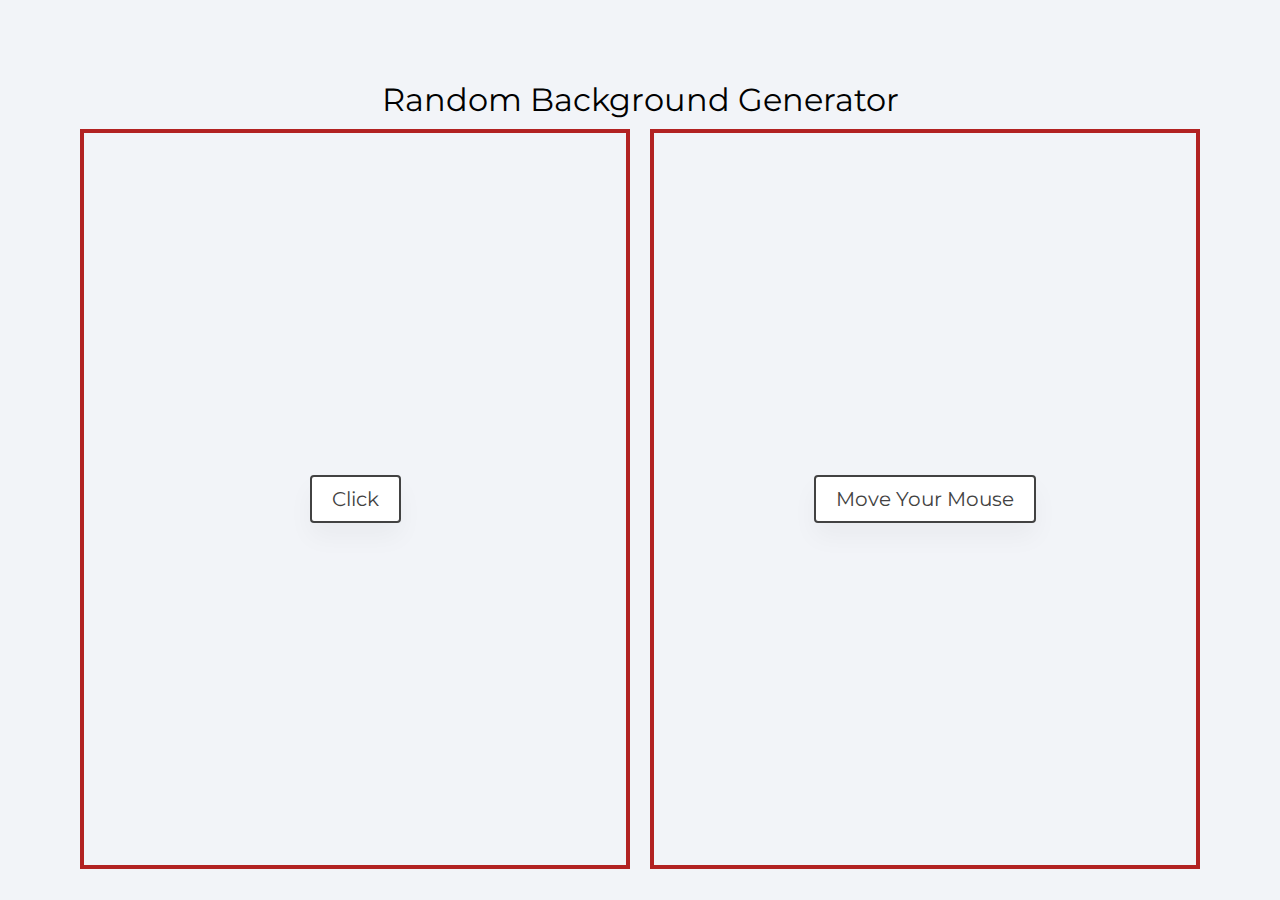
<file: block-BJaaek/code/index.html>
<!DOCTYPE html>
<html lang="en">
  <head>
    <meta charset="UTF-8" />
    <meta name="viewport" content="width=device-width, initial-scale=1.0" />
    <title>Random Background Generator</title>
    <link
      href="https://fonts.googleapis.com/css2?family=Montserrat:wght@200;400&display=swap"
      rel="stylesheet"
    />
    <link rel="stylesheet" href="style.css" />
  </head>
  <body>
    <div class="container">
      <h1>Random Background Generator</h1>
      <div class="boxes">
        <div class="box first">
          <div class="text">
            <p class="banner">Click</p>
          </div>
        </div>
        <div class="box second">
          <div class="text">
            <p class="banner">Move Your Mouse</p>
          </div>
        </div>
      </div>
    </div>
    <script src="./script.js"></script>
  </body>
</html>
</file>
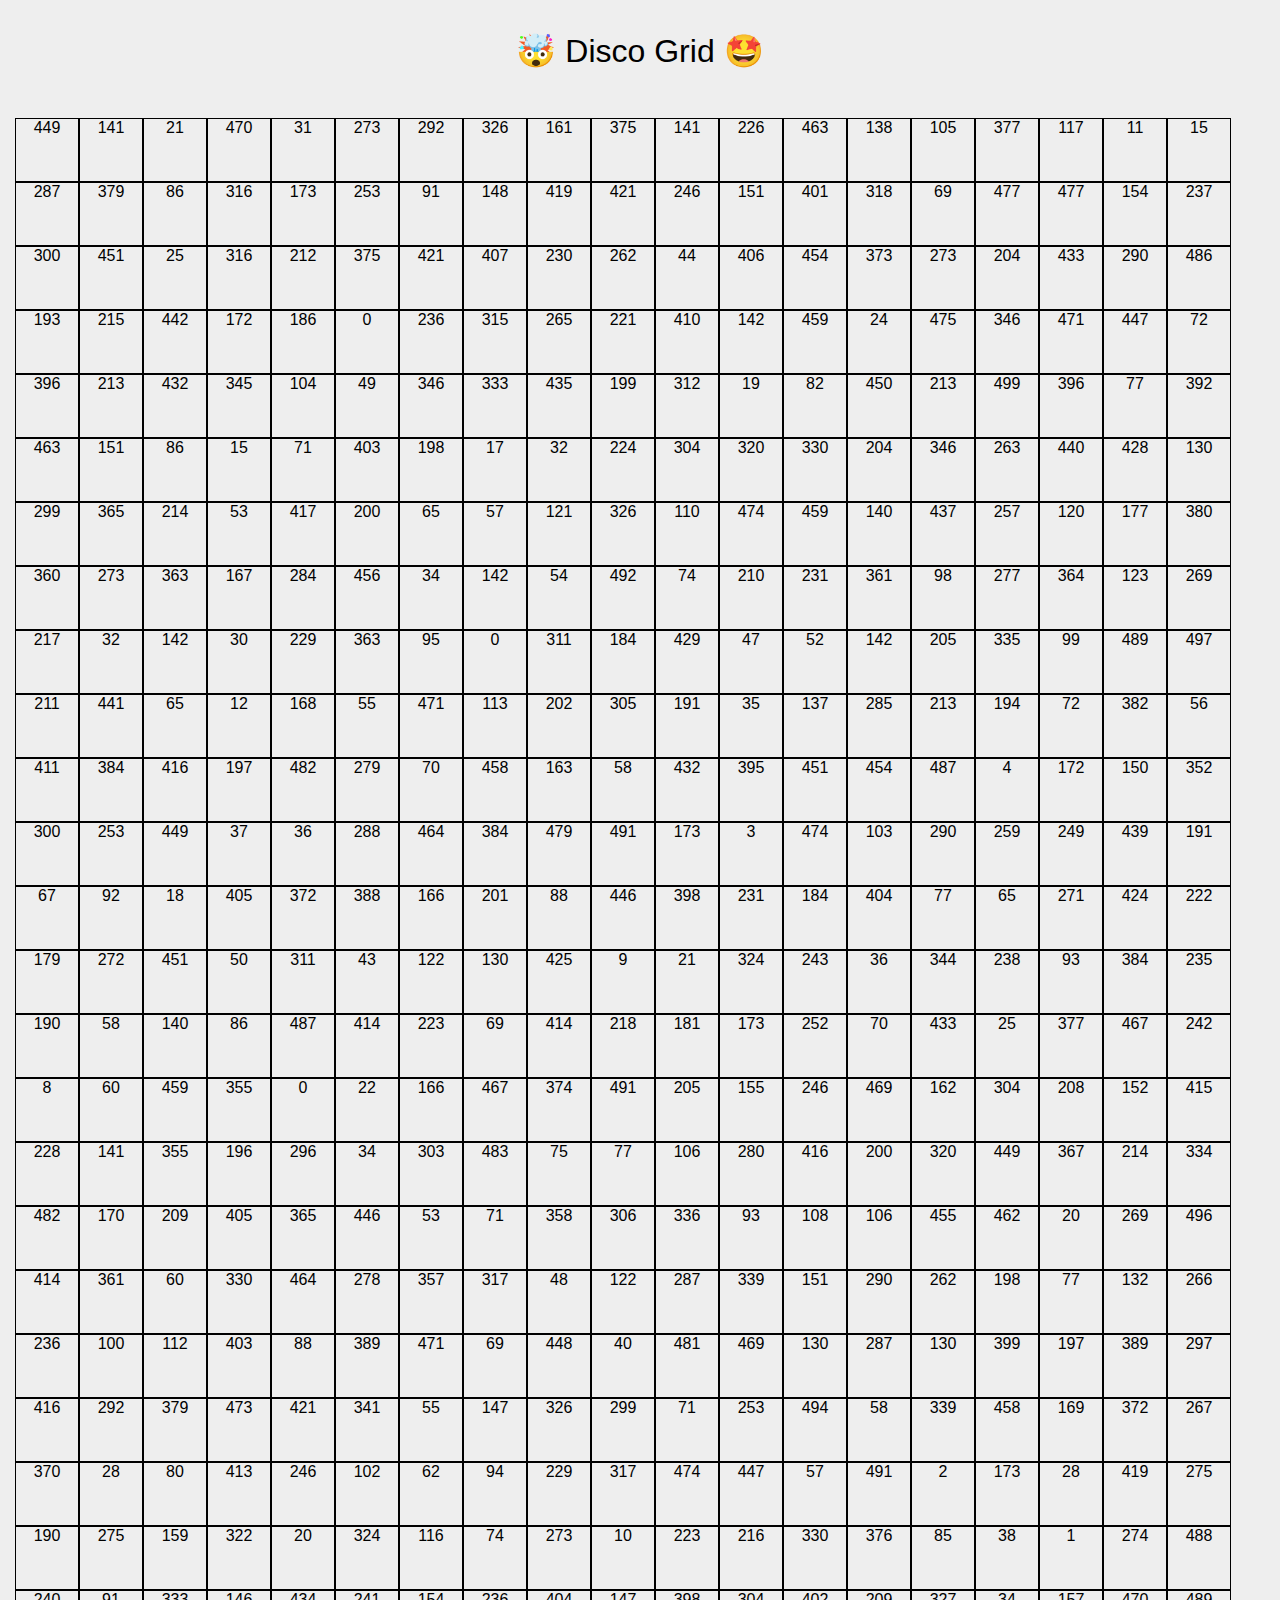
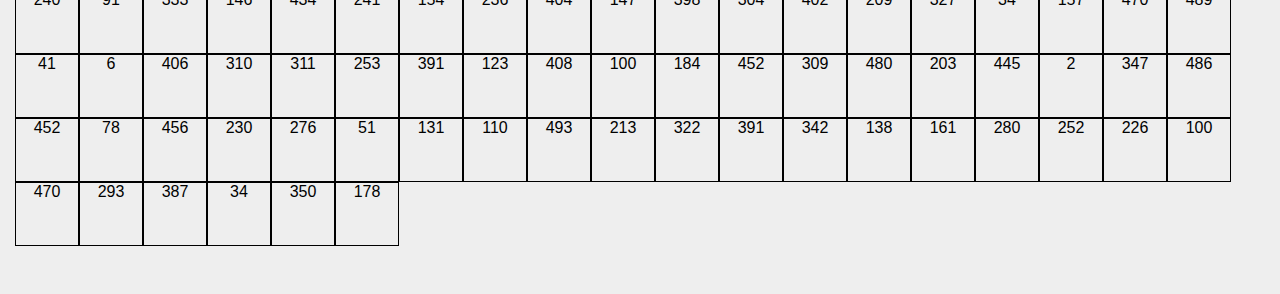
<file: block-BJaael/code/index.html>
<!DOCTYPE html>
<html lang="en">
  <head>
    <meta charset="UTF-8" />
    <meta name="viewport" content="width=device-width, initial-scale=1.0" />
    <title>🤯 Disco Grid 🤩</title>
    <link
      href="https://fonts.googleapis.com/css2?family=Montserrat:wght@200;400&display=swap"
      rel="stylesheet"
    />
    <link rel="stylesheet" href="style.css" />
  </head>
  <body>
    <h1 class="heading">🤯 Disco Grid 🤩</h1>
    <main id="container"></main>
    <script src="./script.js"></script>
  </body>
</html>
</file>
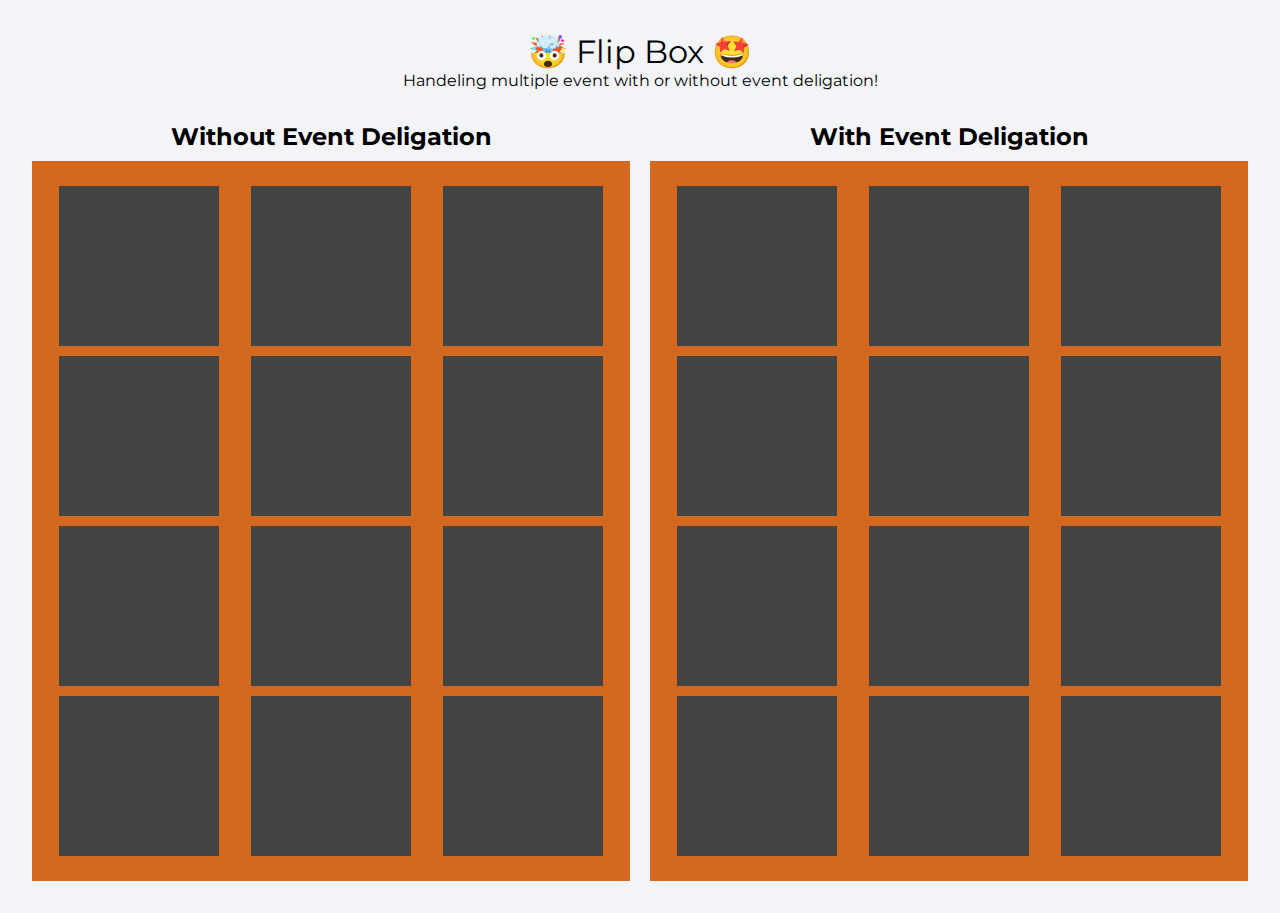
<file: block-BJaaep/code/index.html>
<!DOCTYPE html>
<html lang="en">
  <head>
    <meta charset="UTF-8" />
    <meta name="viewport" content="width=device-width, initial-scale=1.0" />
    <title>Flip Box</title>
    <link
      href="https://fonts.googleapis.com/css2?family=Montserrat:wght@200;400&display=swap"
      rel="stylesheet"
    />
    <link rel="stylesheet" href="style.css" />
  </head>
  <body>
    <h1 class="heading">🤯 Flip Box 🤩</h1>
    <p>Handeling multiple event with or without event deligation!</p>
    <div class="container">
      <div class="wrapper box1">
        <h2>Without Event Deligation</h2>
        <ul class="boxes">
          <li class="box"><span>1</span></li>
          <li class="box"><span>2</span></li>
          <li class="box"><span>3</span></li>
          <li class="box"><span>4</span></li>
          <li class="box"><span>5</span></li>
          <li class="box"><span>6</span></li>
          <li class="box"><span>7</span></li>
          <li class="box"><span>8</span></li>
          <li class="box"><span>9</span></li>
          <li class="box"><span>10</span></li>
          <li class="box"><span>11</span></li>
          <li class="box"><span>12</span></li>
        </ul>
      </div>
      <div class="wrapper box2">
        <h2>With Event Deligation</h2>
        <ul class="boxes">
          <li class="box"><span>1</span></li>
          <li class="box"><span>2</span></li>
          <li class="box"><span>3</span></li>
          <li class="box"><span>4</span></li>
          <li class="box"><span>5</span></li>
          <li class="box"><span>6</span></li>
          <li class="box"><span>7</span></li>
          <li class="box"><span>8</span></li>
          <li class="box"><span>9</span></li>
          <li class="box"><span>10</span></li>
          <li class="box"><span>11</span></li>
          <li class="box"><span>12</span></li>
        </ul>
      </div>
    </div>
    <script src="./script.js"></script>
  </body>
</html>
</file>
<file: block-BJaaek/code/style.css>
html {
  box-sizing: border-box;
  font-size: 16px;
}

*,
*:before,
*:after {
  box-sizing: inherit;
}

body,
h1,
h2,
h3,
h4,
h5,
h6,
p,
ol,
ul {
  margin: 0;
  padding: 0;
  font-weight: normal;
}

ol,
ul {
  list-style: none;
}

img {
  max-width: 100%;
  height: auto;
}

body {
  background: #f2f4f8;
  height: 100%;
  font-family: "Montserrat", sans-serif;
  width: 100vw;
  height: 100vh;
}

.container {
  text-align: center;
  height: 100%;
  max-width: 1280px;
  padding: 5rem;
  margin: 0 auto;
}
h1 {
  padding-bottom: 10px;
}

.banner {
  display: inline-block;
  color: #424242;
  font-size: 20px;
  text-decoration: none;
  text-align: center;
  margin: 20px auto;
  padding: 10px 20px;
  background: white;
  border-radius: 4px;
  min-width: 24px;
  font-size: 20px;
  box-shadow: 0 14px 26px rgba(0, 0, 0, 0.04);
  border: 2px solid;
}

.boxes {
  display: flex;
  justify-content: center;
  align-items: center;
  width: 100%;
  height: 100%;
}
.box {
  border: 4px solid firebrick;
  height: 100%;
  width: 50%;
}
.text {
  height: 100%;
  display: flex;
  justify-content: center;
  align-items: center;
}

.first {
  margin-right: 20px;
}
</file>
<file: block-BJaael/code/style.css>
html {
  box-sizing: border-box;
  font-size: 16px;
}

*,
*:before,
*:after {
  box-sizing: inherit;
}

body,
h1,
h2,
h3,
h4,
h5,
h6,
p,
ol,
ul {
  margin: 0;
  padding: 0;
  font-weight: normal;
}

ol,
ul {
  list-style: none;
}

img {
  max-width: 100%;
  height: auto;
}

body {
  background-color: #eee;
  font-family: sans-serif;
}

h1 {
  text-align: center;
  margin: 1em 0;
}

#container {
  display: flex;
  flex-wrap: wrap;
  width: 1250px;
  margin: 3em auto;
}

.box {
  width: 4rem;
  height: 4rem;
  border: 1.5px solid #000;
  text-align: center;
}
</file>
<file: block-BJaaep/code/style.css>
html {
  box-sizing: border-box;
  font-size: 16px;
}

*,
*:before,
*:after {
  box-sizing: inherit;
}

body,
h1,
h2,
h3,
h4,
h5,
h6,
p,
ol,
ul {
  margin: 0;
  padding: 0;
  font-weight: normal;
}

ol,
ul {
  list-style: none;
}

img {
  max-width: 100%;
  height: auto;
}

body {
  background: #f2f4f8;
  font-family: "Montserrat", sans-serif;
  text-align: center;
}

.container {
  text-align: center;
  max-width: 1280px;
  padding: 2rem;
  margin: 0 auto;
  display: flex;
}

.banner {
  display: inline-block;
  color: #424242;
  font-size: 20px;
  text-decoration: none;
  text-align: center;
  margin: 20px auto;
  padding: 10px 20px;
  background: white;
  border-radius: 4px;
  min-width: 24px;
  font-size: 20px;
  box-shadow: 0 14px 26px rgba(0, 0, 0, 0.04);
  border: 2px solid;
}
.wrapper {
  max-width: 50%;
  margin: 0 auto;
}

.boxes {
  display: flex;
  flex-wrap: wrap;
  justify-content: space-evenly;
  background-color: chocolate;
  color: #444;
  padding: 20px 0;
}

.wrapper:first-child {
  margin-right: 20px;
}

.box {
  margin: 5px;
  background-color: #444;
  background-size: contain;
  background-repeat: no-repeat;
  background-position: center center;
  height: 160px;
  width: 160px;
  display: flex;
  justify-content: center;
  align-items: center;
  font-size: 4rem;
  font-weight: bold;
  color: white;
  cursor: pointer;
}
.text {
  height: 100%;
  display: flex;
  justify-content: center;
  align-items: center;
}

.first {
  margin-right: 20px;
}

h2 {
  font-weight: bolder;
  padding-bottom: 10px;
}

.heading {
  text-align: center;
  margin-top: 2rem;
}

.box span {
  opacity: 0;
}

.box.show span {
  opacity: 1;
}
</file>
